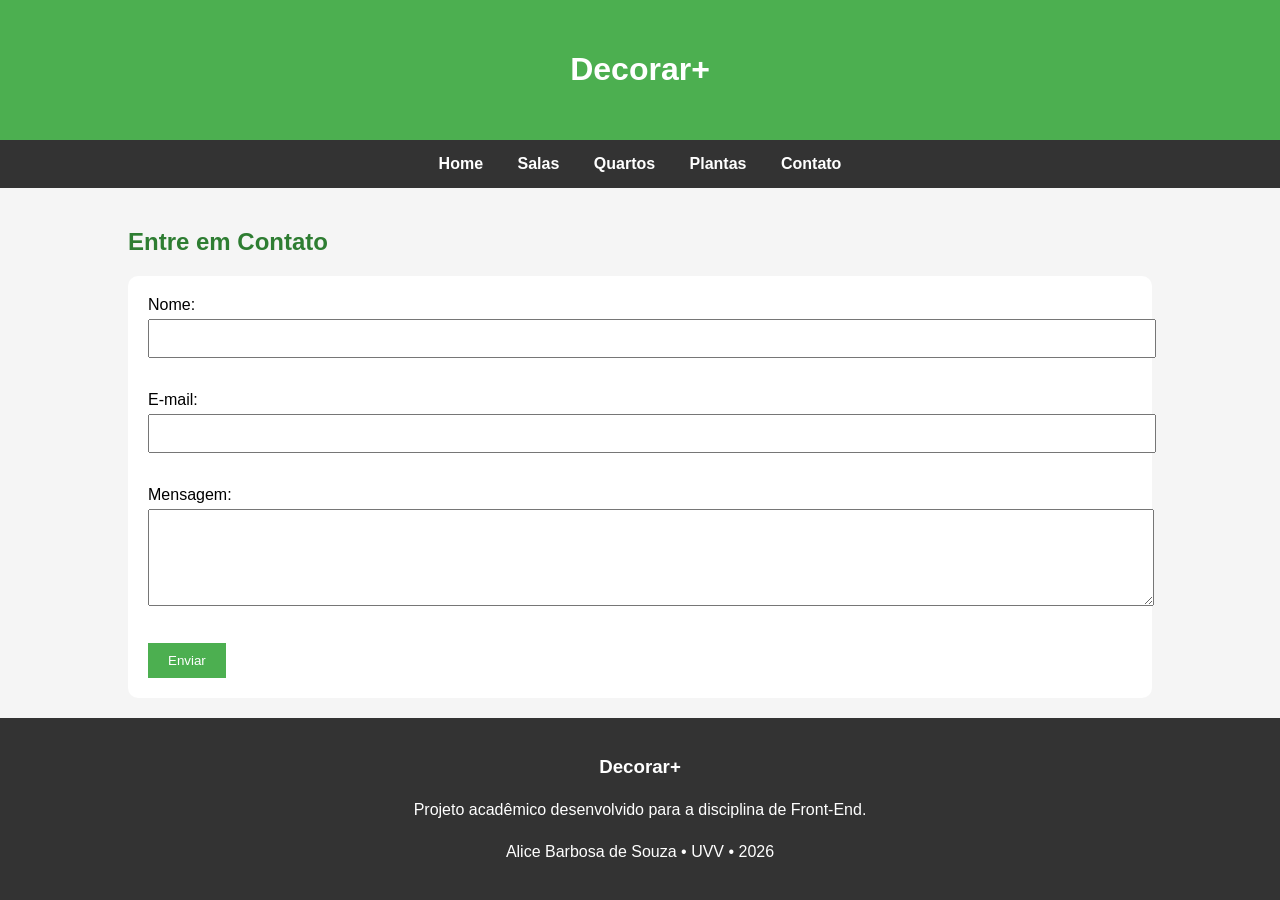
<file: contato.html>
<!DOCTYPE html>
<html lang="pt-br">
<head>
    <meta charset="UTF-8">
    <title>Contato</title>
    <link rel="stylesheet" href="style.css">
</head>
<body>

<header>
    <h1>Decorar+</h1>
</header>

<nav>
    <a href="index.html">Home</a>
    <a href="salas.html">Salas</a>
    <a href="quartos.html">Quartos</a>
    <a href="plantas.html">Plantas</a>
    <a href="contato.html">Contato</a>
</nav>

<main>

    <h2>Entre em Contato</h2>

    <form>

        <label>Nome:</label><br>
        <input type="text" required><br><br>

        <label>E-mail:</label><br>
        <input type="email" required><br><br>

        <label>Mensagem:</label><br>
        <textarea rows="5" cols="40"></textarea><br><br>

        <button type="submit">Enviar</button>

    </form>

</main>

<footer>
    <h3>Decorar+</h3>
    <p>Projeto acadêmico desenvolvido para a disciplina de Front-End.</p>
    <p>Alice Barbosa de Souza • UVV • 2026</p>
</footer>

</body>
</html>
</file>
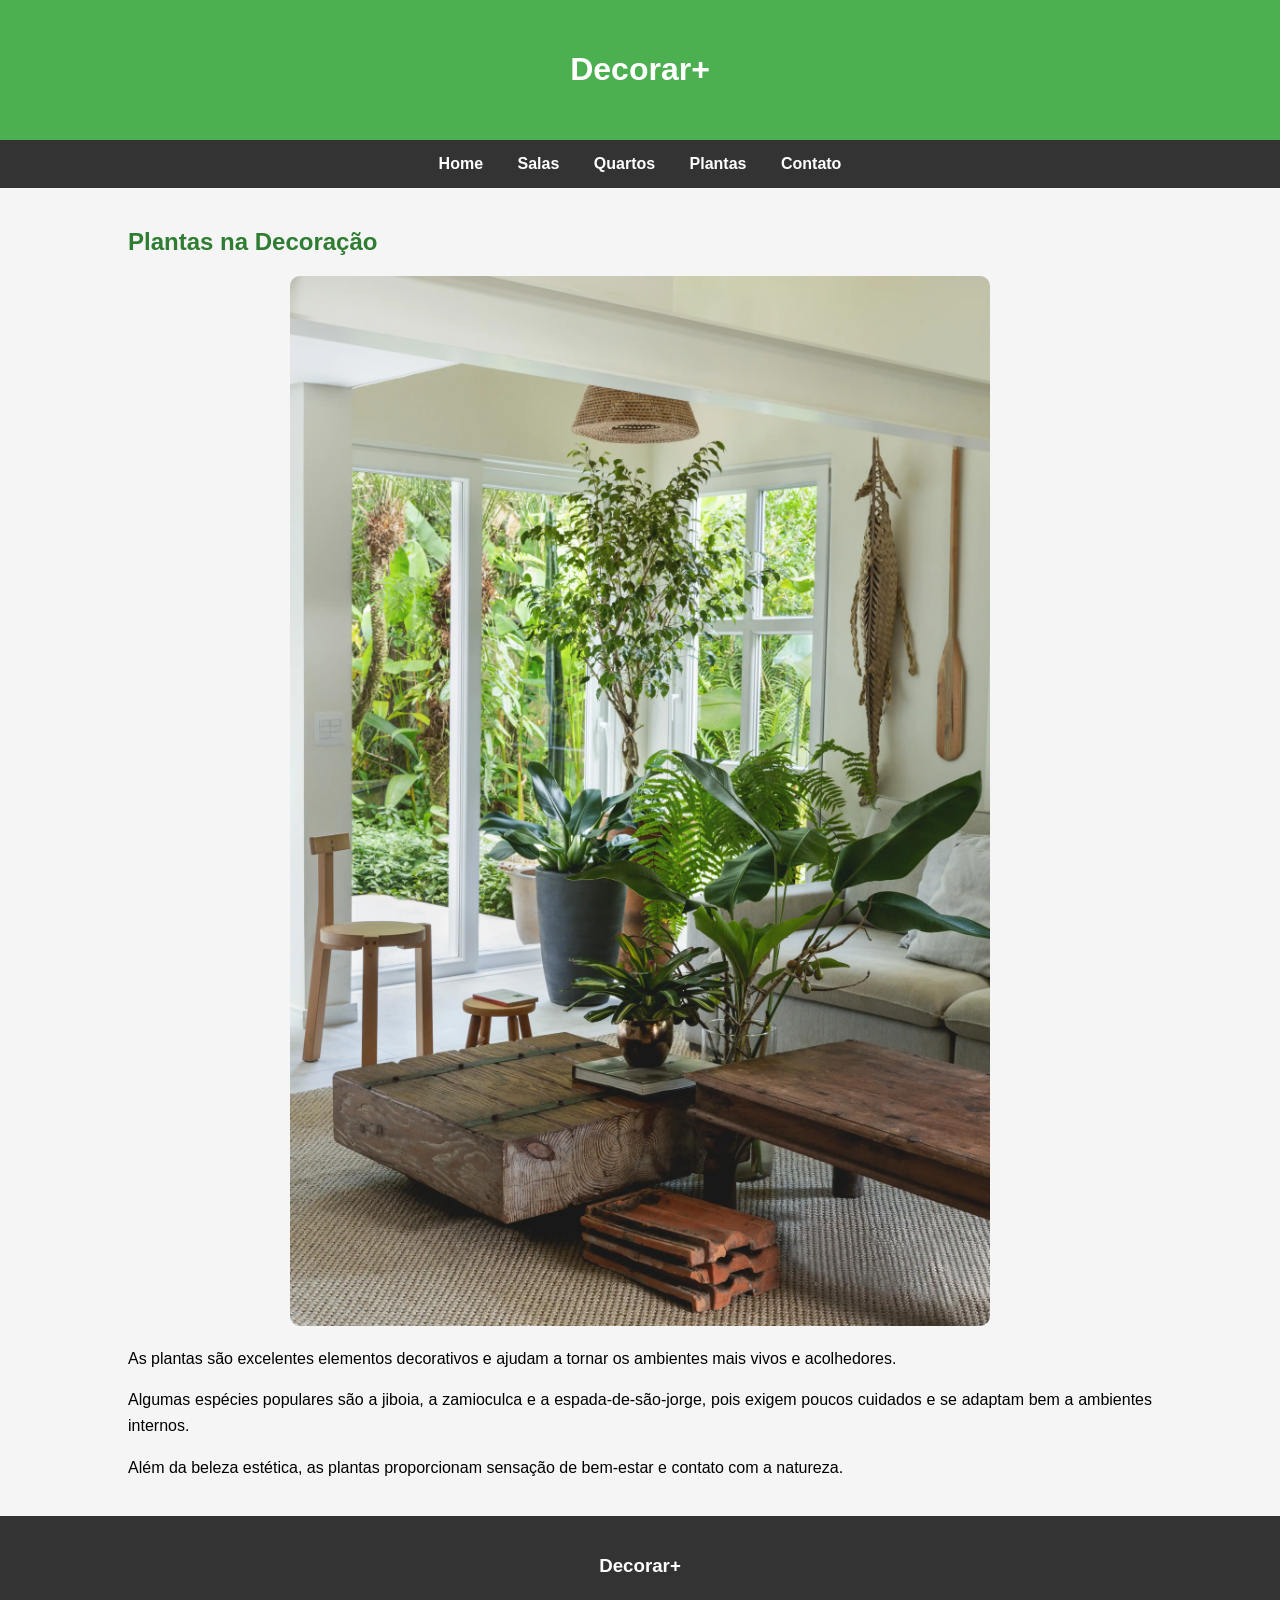
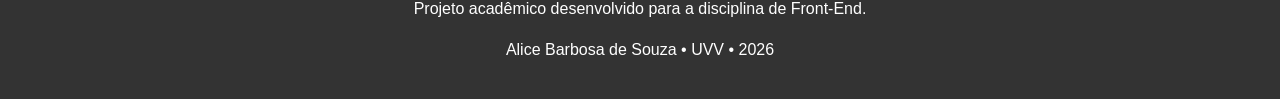
<file: plantas.html>
<!DOCTYPE html>
<html lang="pt-br">
<head>
    <meta charset="UTF-8">
    <title>Plantas na Decoração</title>
    <link rel="stylesheet" href="style.css">
</head>
<body>

<header>
    <h1>Decorar+</h1>
</header>

<nav>
    <a href="index.html">Home</a>
    <a href="salas.html">Salas</a>
    <a href="quartos.html">Quartos</a>
    <a href="plantas.html">Plantas</a>
    <a href="contato.html">Contato</a>
</nav>

<main>

    <h2>Plantas na Decoração</h2>

    <img src="imagens/plantas.jpg"
         alt="Plantas decorativas">

    <p>
        As plantas são excelentes elementos decorativos e ajudam a tornar os
        ambientes mais vivos e acolhedores.
    </p>

    <p>
        Algumas espécies populares são a jiboia, a zamioculca e a espada-de-são-jorge,
        pois exigem poucos cuidados e se adaptam bem a ambientes internos.
    </p>

    <p>
        Além da beleza estética, as plantas proporcionam sensação de bem-estar
        e contato com a natureza.
    </p>

</main>

<footer>
    <h3>Decorar+</h3>
    <p>Projeto acadêmico desenvolvido para a disciplina de Front-End.</p>
    <p>Alice Barbosa de Souza • UVV • 2026</p>
</footer>

</body>
</html>
</file>
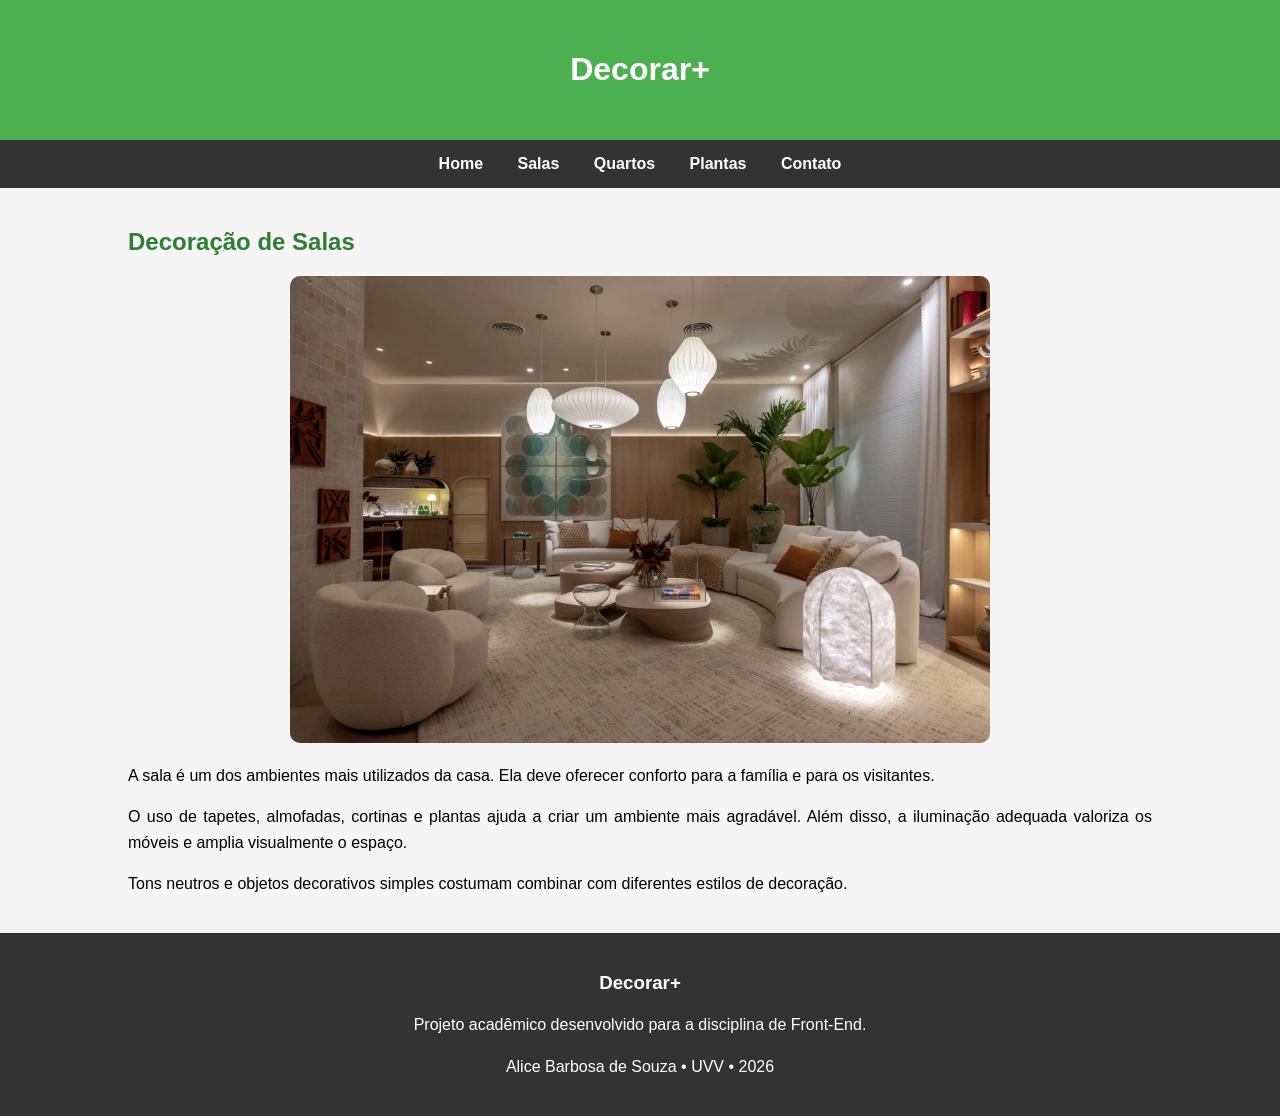
<file: salas.html>
<!DOCTYPE html>
<html lang="pt-br">
<head>
    <meta charset="UTF-8">
    <title>Decoração de Salas</title>
    <link rel="stylesheet" href="style.css">
</head>
<body>

<header>
    <h1>Decorar+</h1>
</header>

<nav>
    <a href="index.html">Home</a>
    <a href="salas.html">Salas</a>
    <a href="quartos.html">Quartos</a>
    <a href="plantas.html">Plantas</a>
    <a href="contato.html">Contato</a>
</nav>

<main>

    <h2>Decoração de Salas</h2>

    <img src="imagens/sala.jpg"
         alt="Sala decorada">

    <p>
        A sala é um dos ambientes mais utilizados da casa. Ela deve oferecer
        conforto para a família e para os visitantes.
    </p>

    <p>
        O uso de tapetes, almofadas, cortinas e plantas ajuda a criar um
        ambiente mais agradável. Além disso, a iluminação adequada valoriza
        os móveis e amplia visualmente o espaço.
    </p>

    <p>
        Tons neutros e objetos decorativos simples costumam combinar com
        diferentes estilos de decoração.
    </p>

</main>

<footer>
    <h3>Decorar+</h3>
    <p>Projeto acadêmico desenvolvido para a disciplina de Front-End.</p>
    <p>Alice Barbosa de Souza • UVV • 2026</p>
</footer>

</body>
</html>
</file>
<file: style.css>
body{
    font-family: Arial, sans-serif;
    background-color: #f5f5f5;
    margin: 0;
}

header{
    background-color: #4CAF50;
    color: white;
    text-align: center;
    padding: 30px;
}

header h1{
    color: white;
}

nav{
    background-color: #333;
    text-align: center;
    padding: 15px;
}

nav a{
    color: white;
    text-decoration: none;
    margin: 15px;
    font-weight: bold;
}

nav a:hover{
    color: #4CAF50;
}

main{
    width: 80%;
    margin: auto;
    padding: 20px;
}

section{
    background-color: white;
    padding: 20px;
    margin-bottom: 25px;
    border-radius: 10px;
}

h2{
    color: #2e7d32;
}

h3{
    color: #2e7d32;
}

p{
    text-align: justify;
    line-height: 1.6;
}

img{
    width: 100%;
    max-width: 700px;
    display: block;
    margin: 20px auto;
    border-radius: 10px;
}

form{
    background-color: white;
    padding: 20px;
    border-radius: 10px;
}

input,
textarea{
    width: 100%;
    padding: 10px;
    margin-top: 5px;
    margin-bottom: 15px;
}

button{
    background-color: #4CAF50;
    color: white;
    border: none;
    padding: 10px 20px;
}

button:hover{
    background-color: #388e3c;
}

footer{
    background-color: #333;
    color: white;
    text-align: center;
    padding: 20px;
}

footer h3{
    color: white;
}

footer p{
    text-align: center;
}
</file>
